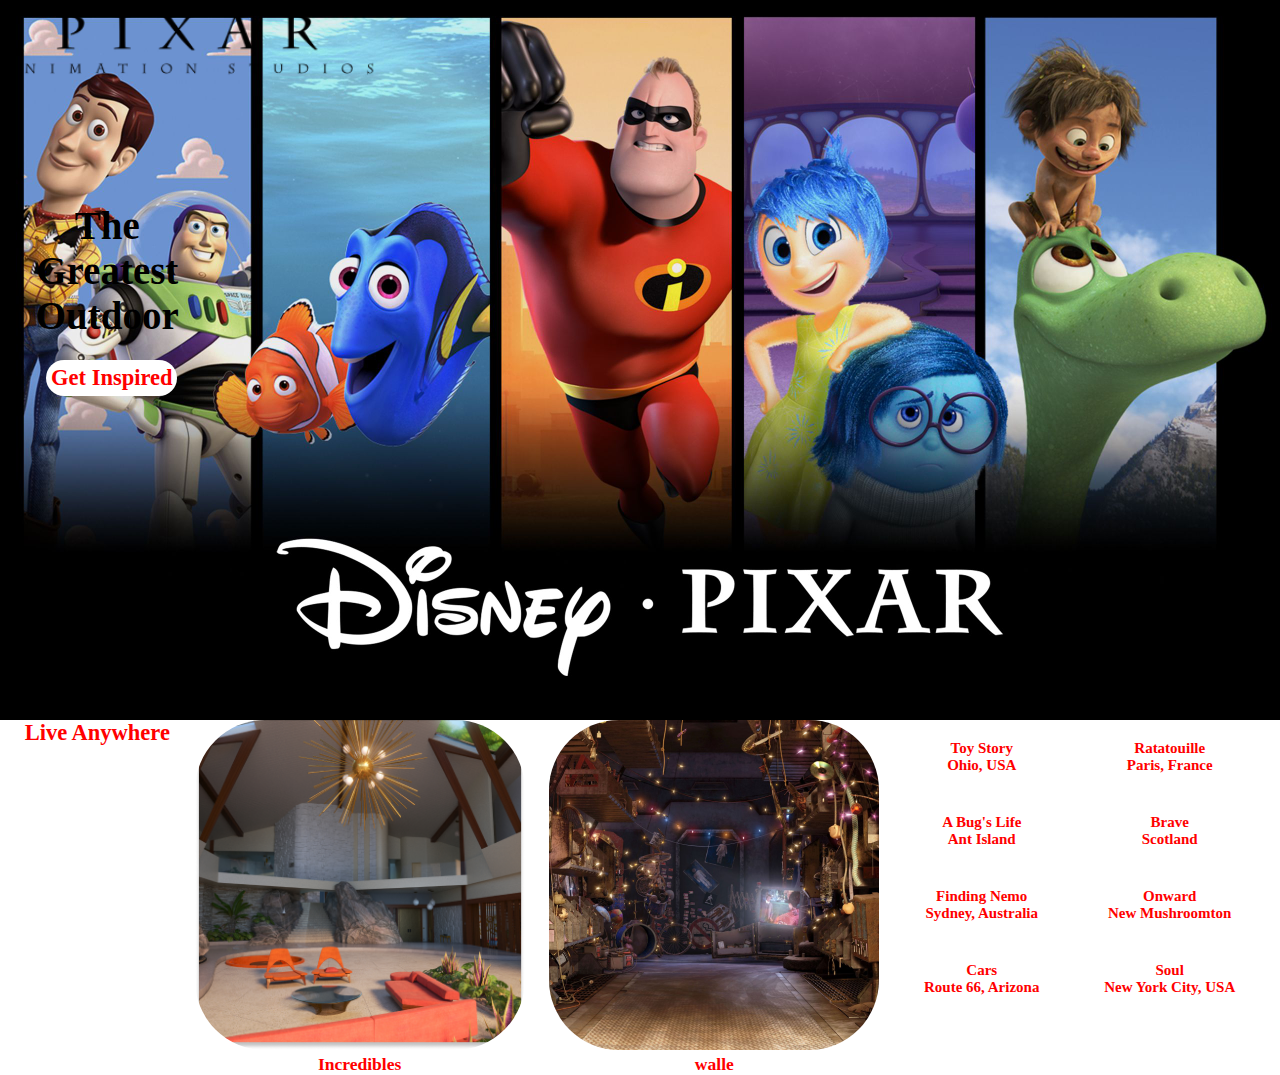
<file: Index.html>
<!DOCTYPE html>
<html>
<head>
	<meta charset="utf-8">
	<meta name="viewport" content="width=device-width, initial-scale=1">
	<link rel="stylesheet" type="text/css" href="style.css">

	<link rel="preconnect" href="https://fonts.googleapis.com">
<link rel="preconnect" href="https://fonts.gstatic.com" crossorigin>
<link href="https://fonts.googleapis.com/css2?family=Roboto:wght@300;400;500&display=swap" rel="stylesheet">

	<title>Pixarbnb</title>
</head>
<body>
	<!-- Banner Part -->
	<div id="topBanner">
	<img id="banner" src="Banner.jpeg">
	<img id="logo" src="homepage_logo.png">

	<div>
	<img id="menu" src="homepage_menu.png">
	<img id="signin" src="homepage_signin.png">
	</div>

	<h1>The <br> Greatest <br> Outdoor</h1>
	<h2>Get Inspired</h2>
	</div>

	<!-- Card Part -->
<div id="cards">
	<h2>Live Anywhere</h2>
	<div>
		<a href="https://www.pixar.com/feature-films/the-incredibles">
		<img class="place" src="homepage_incredibles.png">
	</a>
		<h3>Incredibles</h3>
	</div>

	<div>
		<img class="place" src="homepage_walle.png">
		<h3>walle</h3>
	</div>

	<div>
		<ul>
			<li>Toy Story <br>Ohio, USA</li>
			<li>A Bug's Life <br>Ant Island</li>
			<li>Finding Nemo<br>Sydney, Australia</li>
			<li>Cars <br>Route 66, Arizona</li>
		</ul>
	</div>

	<div>
		<ol>
			<li>Ratatouille <br>Paris, France</li>
			<li>Brave <br>Scotland</li>
			<li>Onward<br>New Mushroomton</li>
			<li>Soul <br>New York City, USA</li>
		</ol>
	</div>

</body>
</html>
</file>
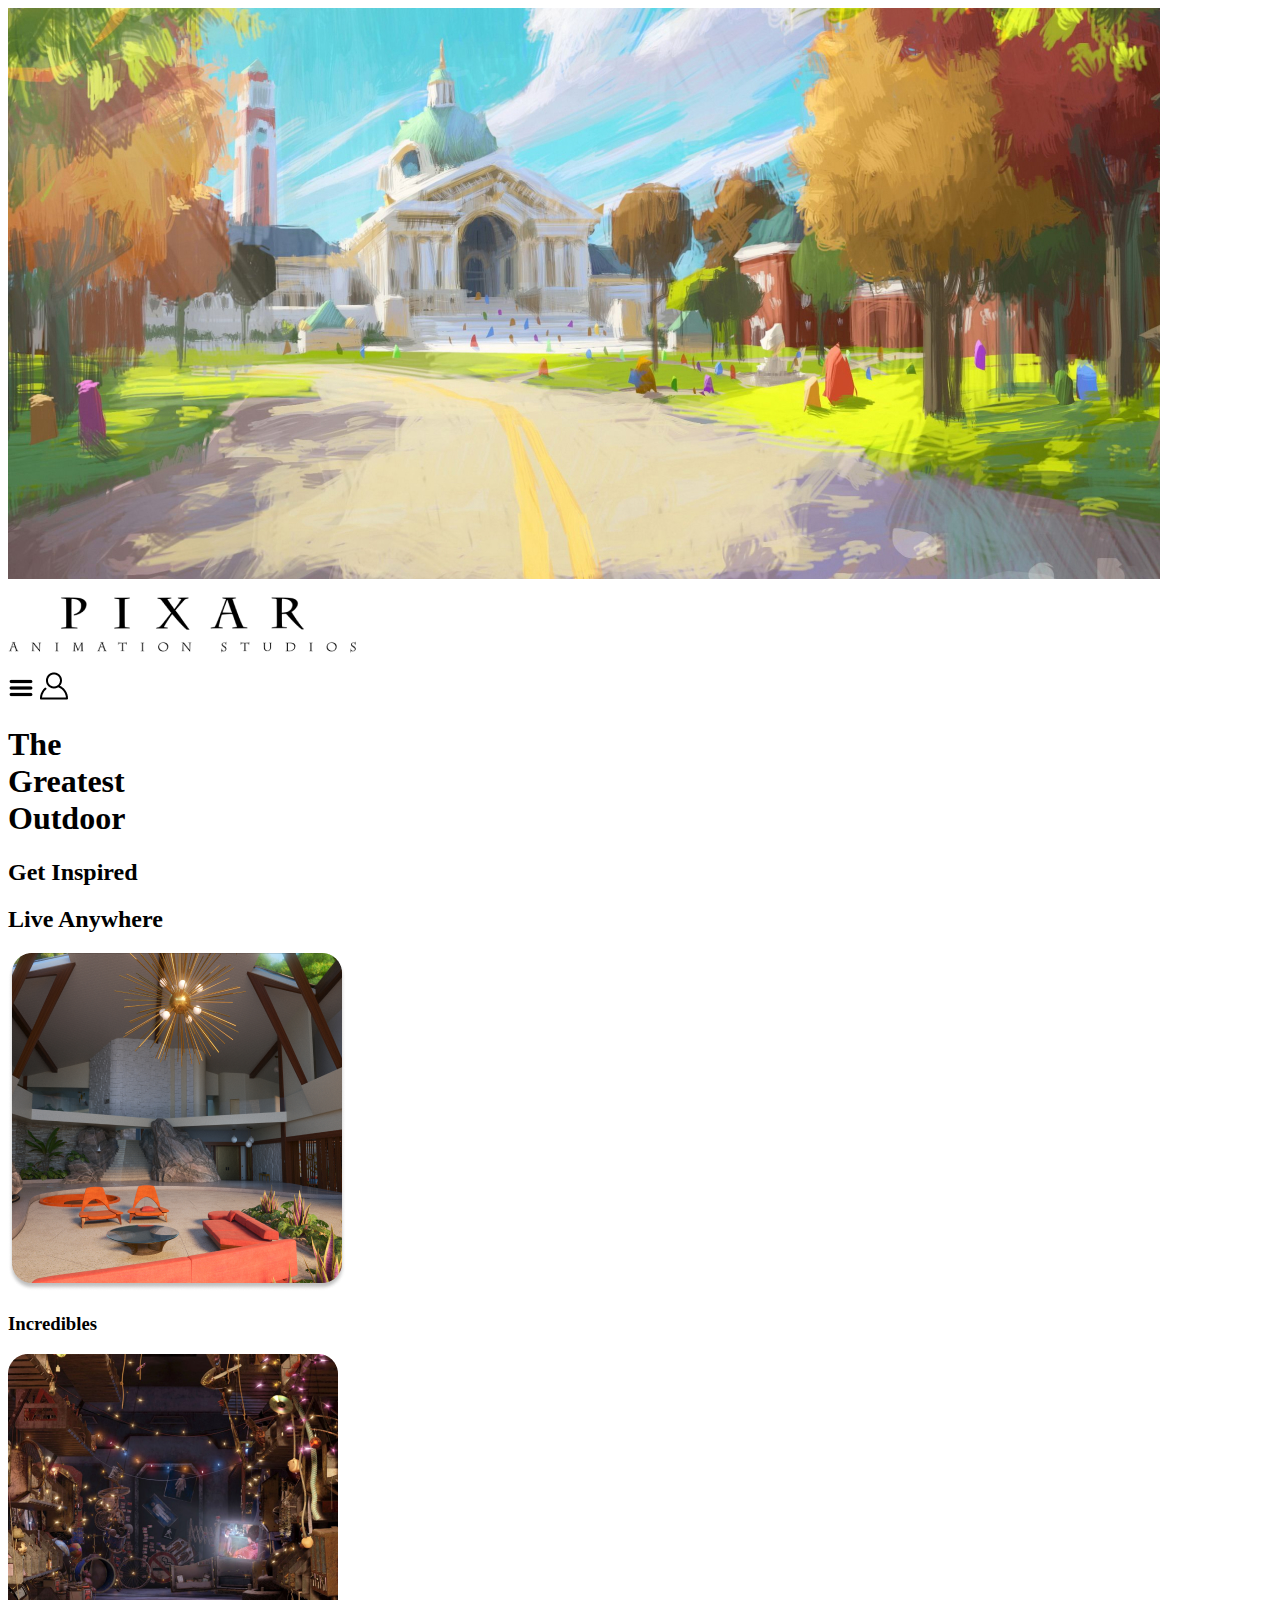
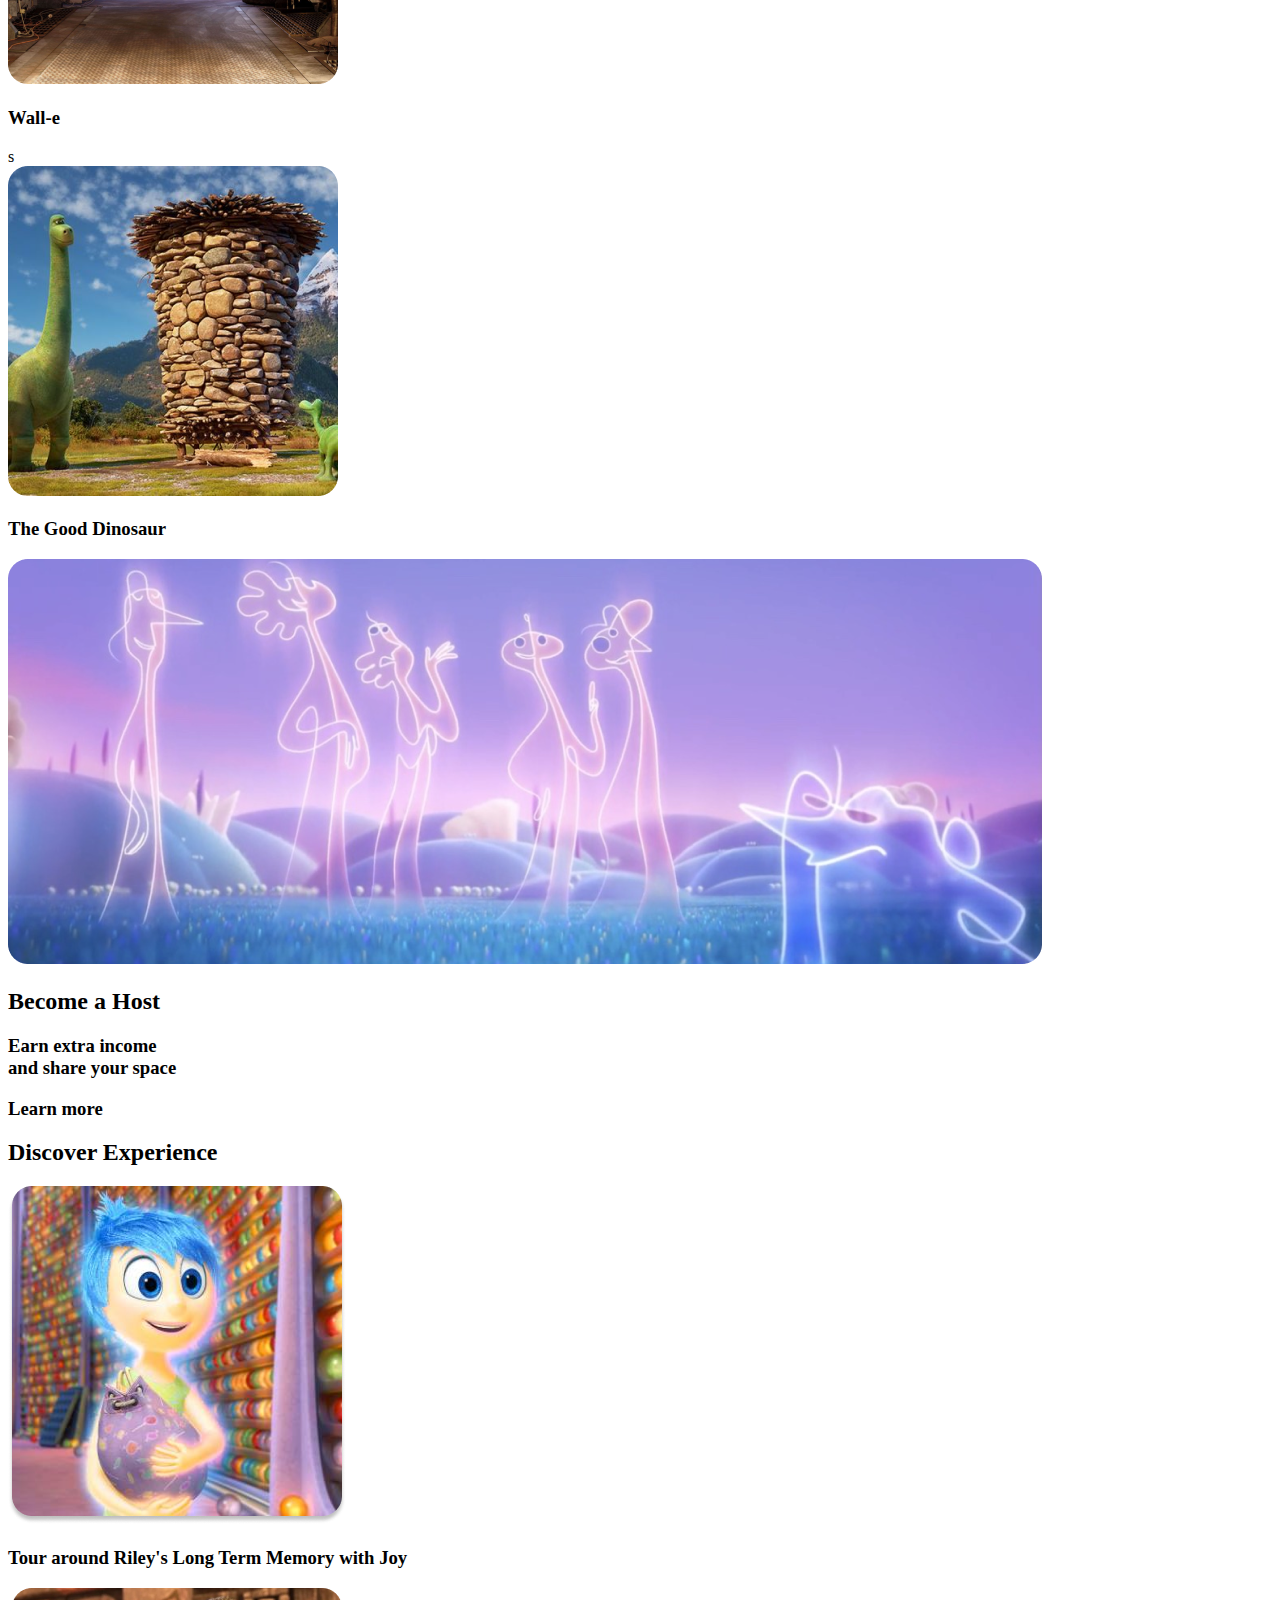
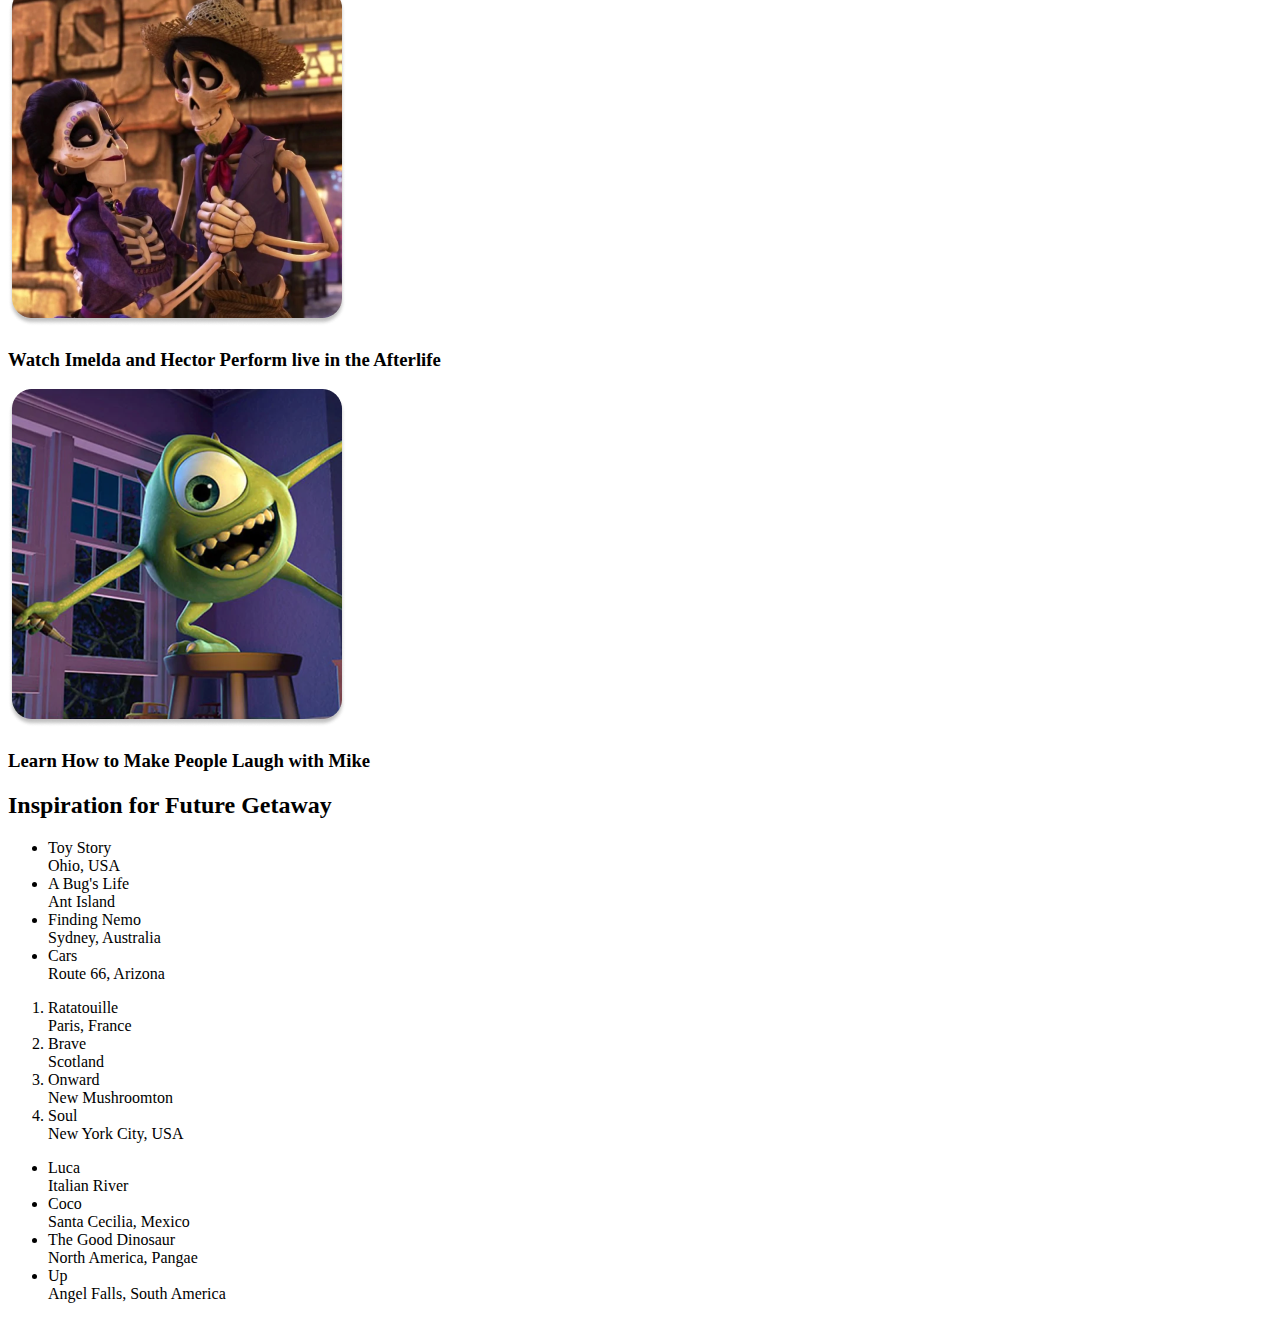
<file: _PrefaceFrontend/Week_2/Starter/index.html>
<!DOCTYPE html>
<html>
<head>
	<meta charset="utf-8">
	<meta name="viewport" content="width=device-width, initial-scale=1">
	<title>Pixarbnb</title>
</head>
<body>
	<!-- Banner part -->
	<div>
		<!-- Banner Image -->
		<img src="banner.jpeg">

		<!-- Logo Image -->
		<img src="homepage_logo.png">

		<!-- Sign in icon -->
		<div>
			<img src="homepage_menu.png">
			<img src="homepage_signin.png">
		</div>

		<h1>The <br> Greatest <br> Outdoor</h1>
		<h2>Get Inspired</h2>
	</div>

	<!-- Card: Live Anywhere -->
	<div>
		<h2>Live Anywhere</h2>

		<!-- The incredibles card -->
		<div>
			<a href="https://www.pixar.com/feature-films/the-incredibles">
				<img src="homepage_incredibles.png">
			</a>
			<h3>Incredibles</h3>
		</div>


		<!-- Wall-E -->
		<div>
			<a href="#">
				<img src="homepage_walle.png">

			</a>
			<h3>Wall-e</h3>s
		</div>


		<!-- The Good Dinosaur -->
		<div>
			<a href="#">
				<img src="homepage_gooddinosaur.png">

			</a>
			<h3>The Good Dinosaur</h3>
		</div>
	</div>

	<!-- Sub-Banner -->
	<div>
		<img src="homepage_banner2.png">
		<h2>Become a Host</h2>
		<h3>Earn extra income <br> and share your space</h3>
		<h3>Learn more</h3>
	</div>

	<!-- Card: Discover experience -->
	<div>
		<h2>Discover Experience</h2>

		<!-- Riley  -->
		<div>
			<a href="#">
				<img src="homepage_joy.png">
			</a>
			<h3>Tour around Riley's Long Term Memory with Joy</h3>
		</div>

		<!-- Coco  -->
		<div>
			<a href="#">
				<img src="homepage_imeldahector.png">
			</a>
			<h3>Watch Imelda and Hector Perform live in the Afterlife</h3>
		</div>

		<!-- Monster.inc  -->
		<div>
			<a href="#">
				<img src="homepage_mike.png">
			</a>
			<h3>Learn How to Make People Laugh with Mike</h3>
		</div>

	</div>

	<!-- List: Future Getaway -->

	<div>
	<h2>Inspiration for Future Getaway</h2>

	<!-- unordered list -->
	<div>
		<ul>
			<li>Toy Story <br>Ohio, USA</li>
			<li>A Bug's Life <br>Ant Island</li>
			<li>Finding Nemo <br>Sydney, Australia</li>
			<li>Cars <br>Route 66, Arizona</li>
		</ul>
	</div>

	<!-- ordered list -->
	<div> 
		<ol>
			<li>Ratatouille <br>Paris, France</li>
			<li>Brave <br>Scotland</li>
			<li>Onward <br>New Mushroomton</li>
			<li>Soul <br>New York City, USA</li>
		</ol>
	</div>

	<!-- unordered list -->
	<div>
		<ul>
			<li>Luca <br>Italian River</li>
			<li>Coco <br>Santa Cecilia, Mexico</li>
			<li>The Good Dinosaur <br>North America, Pangae</li>
			<li>Up <br>Angel Falls, South America</li>
		</ul>
	</div>

	</div>


</body>
</html>
</file>
<file: style.css>
*{
	padding: 0px;
	margin: 0px;
}


body{
	font-family: : 'roboto', san-serif;
	font-size: 15px;
	color: red;
	font-weight: bold;
	text-align: center;
	background-color: white;
}

h1{
	font-size: 260%;
	color: black;
	transform: translate(25%, 150%);
}

#topBanner > h2 {
	transform: translate(35%, 1000%);
	background-color: white;
	border-radius: 20px;
	padding: 5px;
}

#cards {
	display: flex;
	justify-content: space-evenly;
}
a{
	text-decoration: none;
}

li{
	list-style-type: none;
	padding: 20px;
}

.place{
	height: 330px;
	width: 330px;
	object-fit: cover;
	border-radius: 70px;
}

#banner {
	width: 100%;
	position: relative;
}

#logo{
	width: 30%;
}

#menu{
	width: 100%;
	transform: translate(1250px, 10px);
}

#signin{
	width: 100%;
	transform: translate(1250px, 10px);
}

#topBanner{
	display: flex;
}

#logo, #topBanner > div,h1, #topBanner > h2{
	position: absolute;
}

#topBanner > div {
	transform: translate(42%, 60%);
}
</file>
